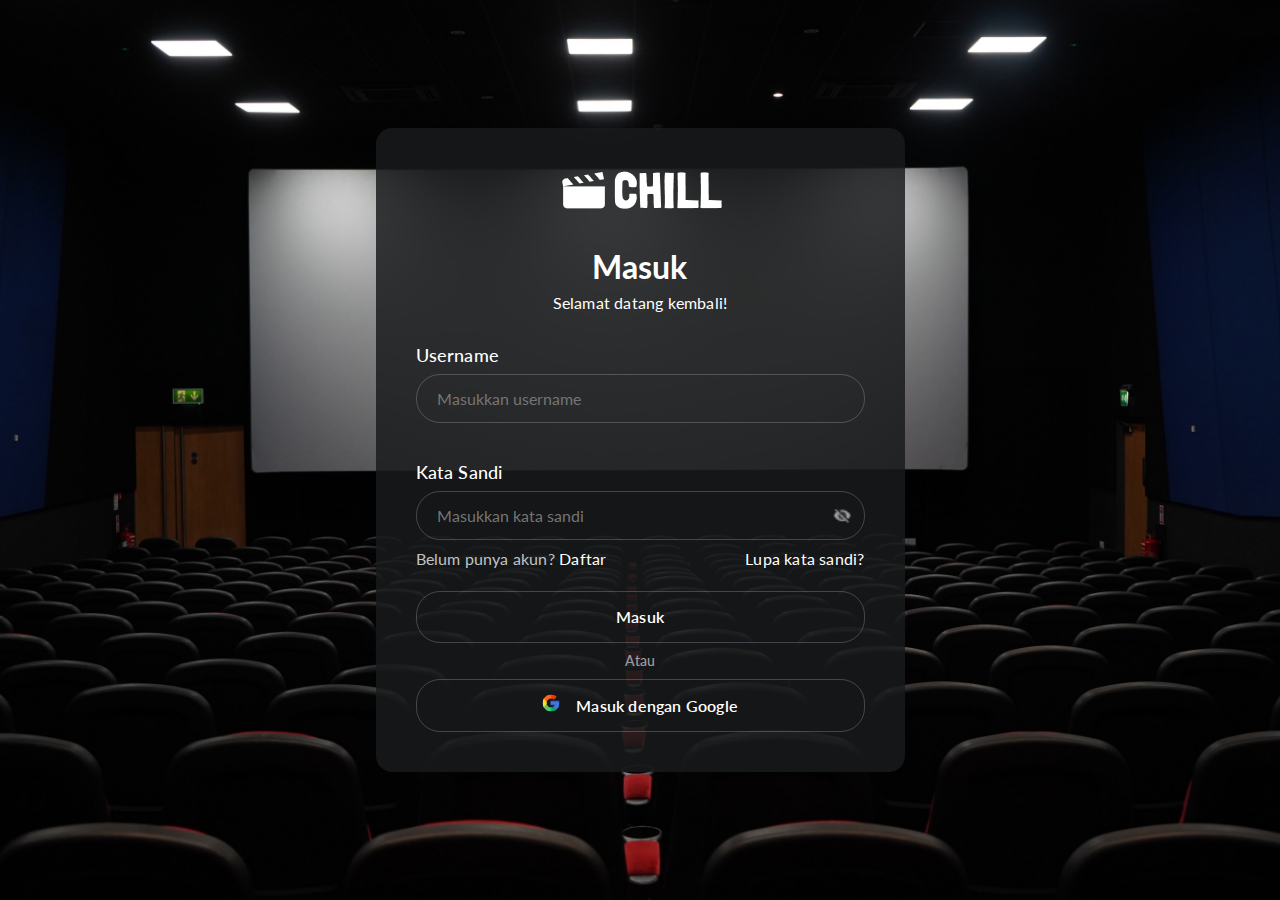
<file: index.html>
<!DOCTYPE html>
<html lang="en">
  <head>
    <meta charset="UTF-8" />
    <meta name="viewport" content="width=device-width, initial-scale=1.0" />
    <title>Login Chill</title>
    <link
      rel="shortcut icon"
      href="Untuk Halaman Login/movie-open.png"
      type="image/x-icon"
    />
    <link rel="stylesheet" href="auth.css" />
  </head>
  <body class="body">
    <main class="container">
      <!-- flex container -->
      <div class="header">
        <!-- flex item -->
        <img class="logo" src="Untuk Halaman Login/Logo (1).png" alt="" />
        <div class="header-title">
          <!-- flex item -->
          <h1>Masuk</h1>
          <!-- flex item -->
          <p>Selamat datang kembali!</p>
        </div>
      </div>
      <form action="" class="form-container">
        <div class="form-input">
          <label for="username">Username</label>
          <input
            type="text"
            name="username"
            id="username"
            placeholder="Masukkan username"
            required
          />
        </div>
        <div class="form-input">
          <label for="password">Kata Sandi</label>
          <input
            type="password"
            name="password"
            id="password"
            placeholder="Masukkan kata sandi"
            required
          />
          <img src="Untuk Halaman Login/mata tutup.png" alt="eye-off" />
        </div>
        <div class="form-additional-info">
          <p>
            Belum punya akun? <a id="register" href="register.html">Daftar</a>
          </p>
          <a href="#">Lupa kata sandi?</a>
        </div>
        <div class="form-action">
          <button class="button" type="submit">Masuk</button>
          <p>Atau</p>
          <button type="button">
            <img
              id="google-icon"
              src="Untuk Halaman Login/logo google.png"
              alt="google-icon"
            />
            Masuk dengan Google
          </button>
        </div>
      </form>
    </main>
  </body>
</html>
</file>
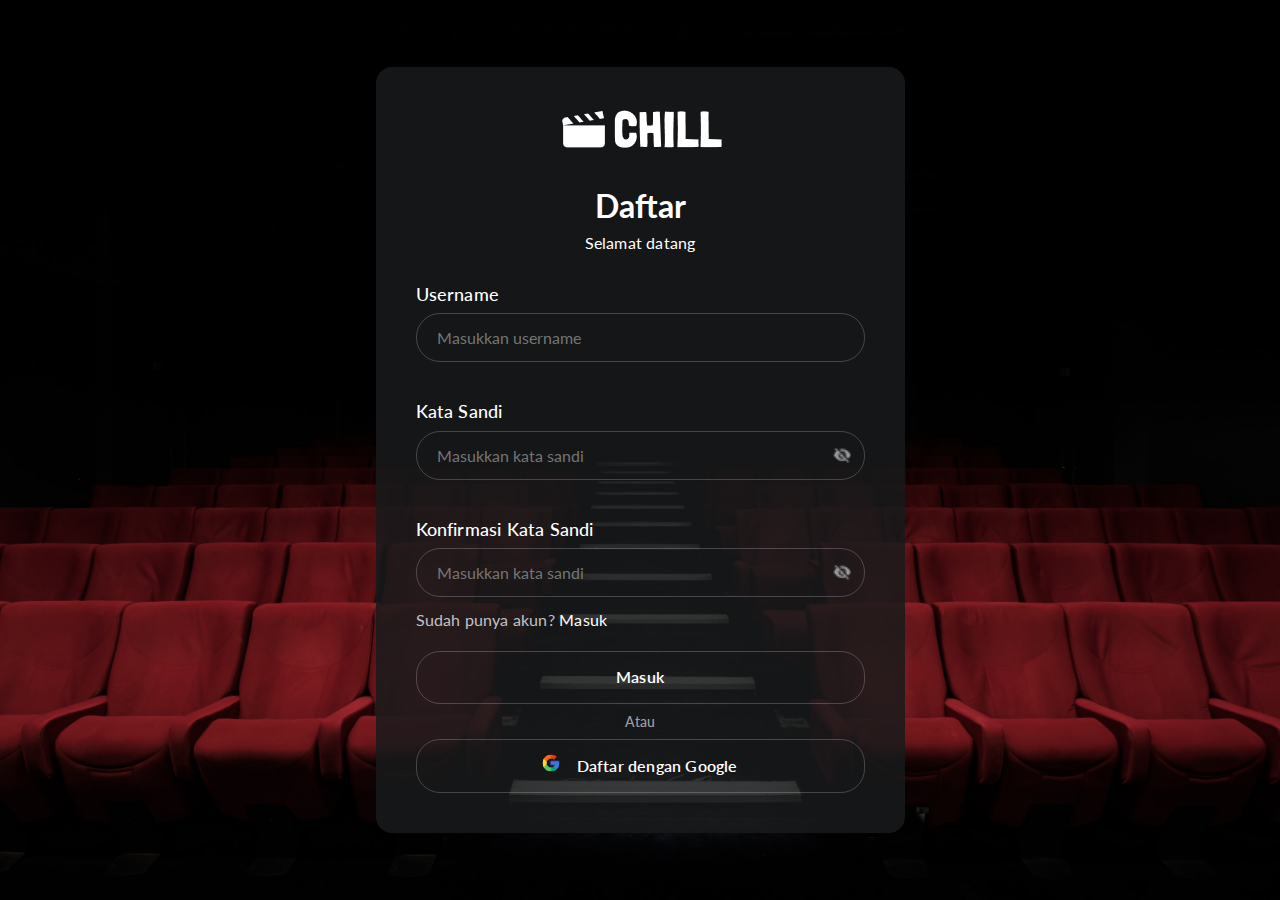
<file: register.html>
<!DOCTYPE html>
<html lang="en">
  <head>
    <meta charset="UTF-8" />
    <meta name="viewport" content="width=device-width, initial-scale=1.0" />
    <title>Register Chill</title>
    <link
      rel="shortcut icon"
      href="Untuk Halaman Login/movie-open.png"
      type="image/x-icon"
    />
    <link rel="stylesheet" href="auth.css" />
  </head>
  <body class="body" id="register-body">
    <main class="container">
      <!-- flex container -->
      <div class="header">
        <!-- flex item -->
        <img class="logo" src="Untuk Halaman Login/Logo (1).png" alt="" />
        <div class="header-title">
          <!-- flex item -->
          <h1>Daftar</h1>
          <!-- flex item -->
          <p>Selamat datang</p>
        </div>
      </div>
      <form action="" class="form-container">
        <div class="form-input">
          <label for="username">Username</label>
          <input
            type="text"
            name="username"
            id="username"
            placeholder="Masukkan username"
            required
          />
        </div>
        <div class="form-input">
          <label for="password">Kata Sandi</label>
          <input
            type="password"
            name="password"
            id="password"
            placeholder="Masukkan kata sandi"
            required
          />
          <img src="Untuk Halaman Login/mata tutup.png" alt="eye-off" />
        </div>
        <div class="form-input" id="confirmation-password">
          <label for="password-confirmation">Konfirmasi Kata Sandi</label>
          <input
            type="password"
            name="password-confirmation"
            id="password-confirmation"
            placeholder="Masukkan kata sandi"
            required
          />
          <img src="Untuk Halaman Login/mata tutup.png" alt="eye-off" />
        </div>
        <div class="form-additional-info">
          <p>Sudah punya akun? <a id="register" href="index.html">Masuk</a></p>
        </div>
        <div class="form-action">
          <button class="button" type="submit">Masuk</button>
          <p>Atau</p>
          <button type="button">
            <img
              id="google-icon"
              src="Untuk Halaman Login/logo google.png"
              alt="google-icon"
            />
            Daftar dengan Google
          </button>
        </div>
      </form>
    </main>
  </body>
</html>
</file>
<file: auth.css>
@import url(./style.css);

.body {
  display: flex;
  flex-direction: column;
  align-items: center;
  justify-content: center;
  width: 100vw;
  height: 100vh;
  background-image: url("Untuk Halaman Login/latar_belakang.jpg");
  background-size: cover;
  background-position: center;
}

#register-body {
  background-image: url("Untuk Halaman Register/latar_belalakng_daftar.jpg");
}
.container {
  width: 306px;
  background-color: rgba(24, 26, 28, 0.84);
  padding: 24px;
  border-radius: 8px;
}

.header {
  display: flex;
  flex-direction: column;
  justify-content: center;
  align-items: center;
  gap: 20px;
  margin-bottom: 20px;
}

.logo {
  width: 94px;
}

.header-title {
  text-align: center;
  color: white;
}

.header-title h1 {
  margin-bottom: 4px;
  font-weight: 700;
  font-size: 18px;
  line-height: 140%;
  letter-spacing: 0.2px;
}
.header-title p {
  font-weight: normal;
  font-weight: 400;
  font-size: 10px;
  line-height: 140%;
  letter-spacing: 0.2px;
}
.form-container {
  color: white;
}
.form-input {
  display: flex;
  flex-direction: column;
  gap: 4px;
  position: relative;
}
.form-input:first-child {
  margin-bottom: 20px;
}
.form-input:nth-child(2) {
  margin-bottom: 8px;
}

#confirmation-password {
  margin-top: 20px;
  margin-bottom: 12px;
}

.form-input label {
  font-weight: 500;
  font-size: 10px;
  line-height: 140%;
  letter-spacing: 0.2px;
}

.form-input input {
  padding: 8px 12px;
  background-color: transparent;
  border: 0.58px solid rgba(231, 227, 252, 0.23);
  border-radius: 12px;
  color: #c1c2c4;
  font-size: 9px;
}
.form-input img {
  width: 12px;
  cursor: pointer;
  position: absolute;
  right: 12px;
  bottom: 8px;
}
.form-additional-info {
  display: flex;
  justify-content: space-between;
  margin-bottom: 20px;
  font-weight: 400;
  font-size: 10px;
  line-height: 140%;
  letter-spacing: 0.2px;
}

.form-additional-info p {
  color: #c1c2c4;
}
.form-additional-info > a {
  color: inherit;
  text-decoration: none;
}
.form-additional-info > a:hover {
  text-decoration: underline;
}

#register {
  color: white;
  text-decoration: none;
}

#register:visited {
  color: white;
}
#register:hover {
  text-decoration: underline;
}

.form-action {
  display: flex;
  flex-direction: column;
  align-items: center;
  justify-content: center;
  gap: 4px;
}
.form-action button {
  width: 100%;
  padding: 8px 0;
  color: white;
  background-color: transparent;
  border: 0.58px solid rgba(231, 227, 252, 0.23);
  border-radius: 14px;
  font-weight: 400;
  font-size: 10px;
  line-height: 140%;
  letter-spacing: 0.2px;
  cursor: pointer;
}

.form-action button:hover {
  background-color: #3d4142;
}

#google-icon {
  width: 10px;
  margin-right: 12px;
}
.form-action p {
  font-weight: 500;
  font-size: 10px;
  line-height: 140%;
  letter-spacing: 0.2px;
  color: #9d9ea1;
}

@media (min-width: 768px) {
  .container {
    width: 529px;
    max-height: 778px;
    padding: 40px;
    border-radius: 16px;
  }
  .header {
    gap: 37px;
  }
  .logo {
    width: 163px;
  }
  .header-title h1 {
    margin-bottom: 8px;
    font-weight: 700;
    font-size: 32px;
    line-height: 110%;
    letter-spacing: 0px;
  }
  .header-title p {
    margin-bottom: 8px;
    font-weight: normal;
    font-weight: 400;
    font-size: 16px;
    line-height: 140%;
    letter-spacing: 0.2px;
  }
  .form-input {
    gap: 6px;
  }
  .form-input:first-child {
    margin-bottom: 37px;
  }
  .form-additional-info {
    margin-top: 8px;
  }

  #confirmation-password {
    margin-top: 37px;
    margin-bottom: 12px;
  }
  .form-input label {
    font-weight: 500;
    font-size: 18px;
    line-height: 140%;
    letter-spacing: 0.2px;
  }
  .form-input input {
    padding: 14px 20px;
    background-color: transparent;
    border: 1px solid rgba(231, 227, 252, 0.23);
    border-radius: 24px;
    color: #c1c2c4;
    font-size: 16px;
  }
  /* Sini */
  .form-input img {
    width: 18px;
    cursor: pointer;
    position: absolute;
    right: 14px;
    bottom: 16px;
  }

  .form-additional-info {
    display: flex;
    justify-content: space-between;
    margin-bottom: 20px;
    font-weight: 400;
    font-size: 16px;
    line-height: 140%;
    letter-spacing: 0.2px;
  }
  .form-action {
    display: flex;
    flex-direction: column;
    align-items: center;
    justify-content: center;
    gap: 8px;
  }
  .form-action button {
  width: 100%;
  padding: 14px 0;
  color: white;
  background-color: transparent;
  border: 0.58px solid rgba(231, 227, 252, 0.23);
  border-radius: 24px;
  font-weight: 600;
  font-size: 16px;
  line-height: 140%;
  letter-spacing: 0.2px;
  cursor: pointer;
}
#google-icon {
  width: 18px;
  margin-right: 12px;
}
.form-action p {
  font-weight: 500;
  font-size: 14px;
  line-height: 140%;
  letter-spacing: 0.2px;
  color: #9d9ea1;
}
}
</file>
